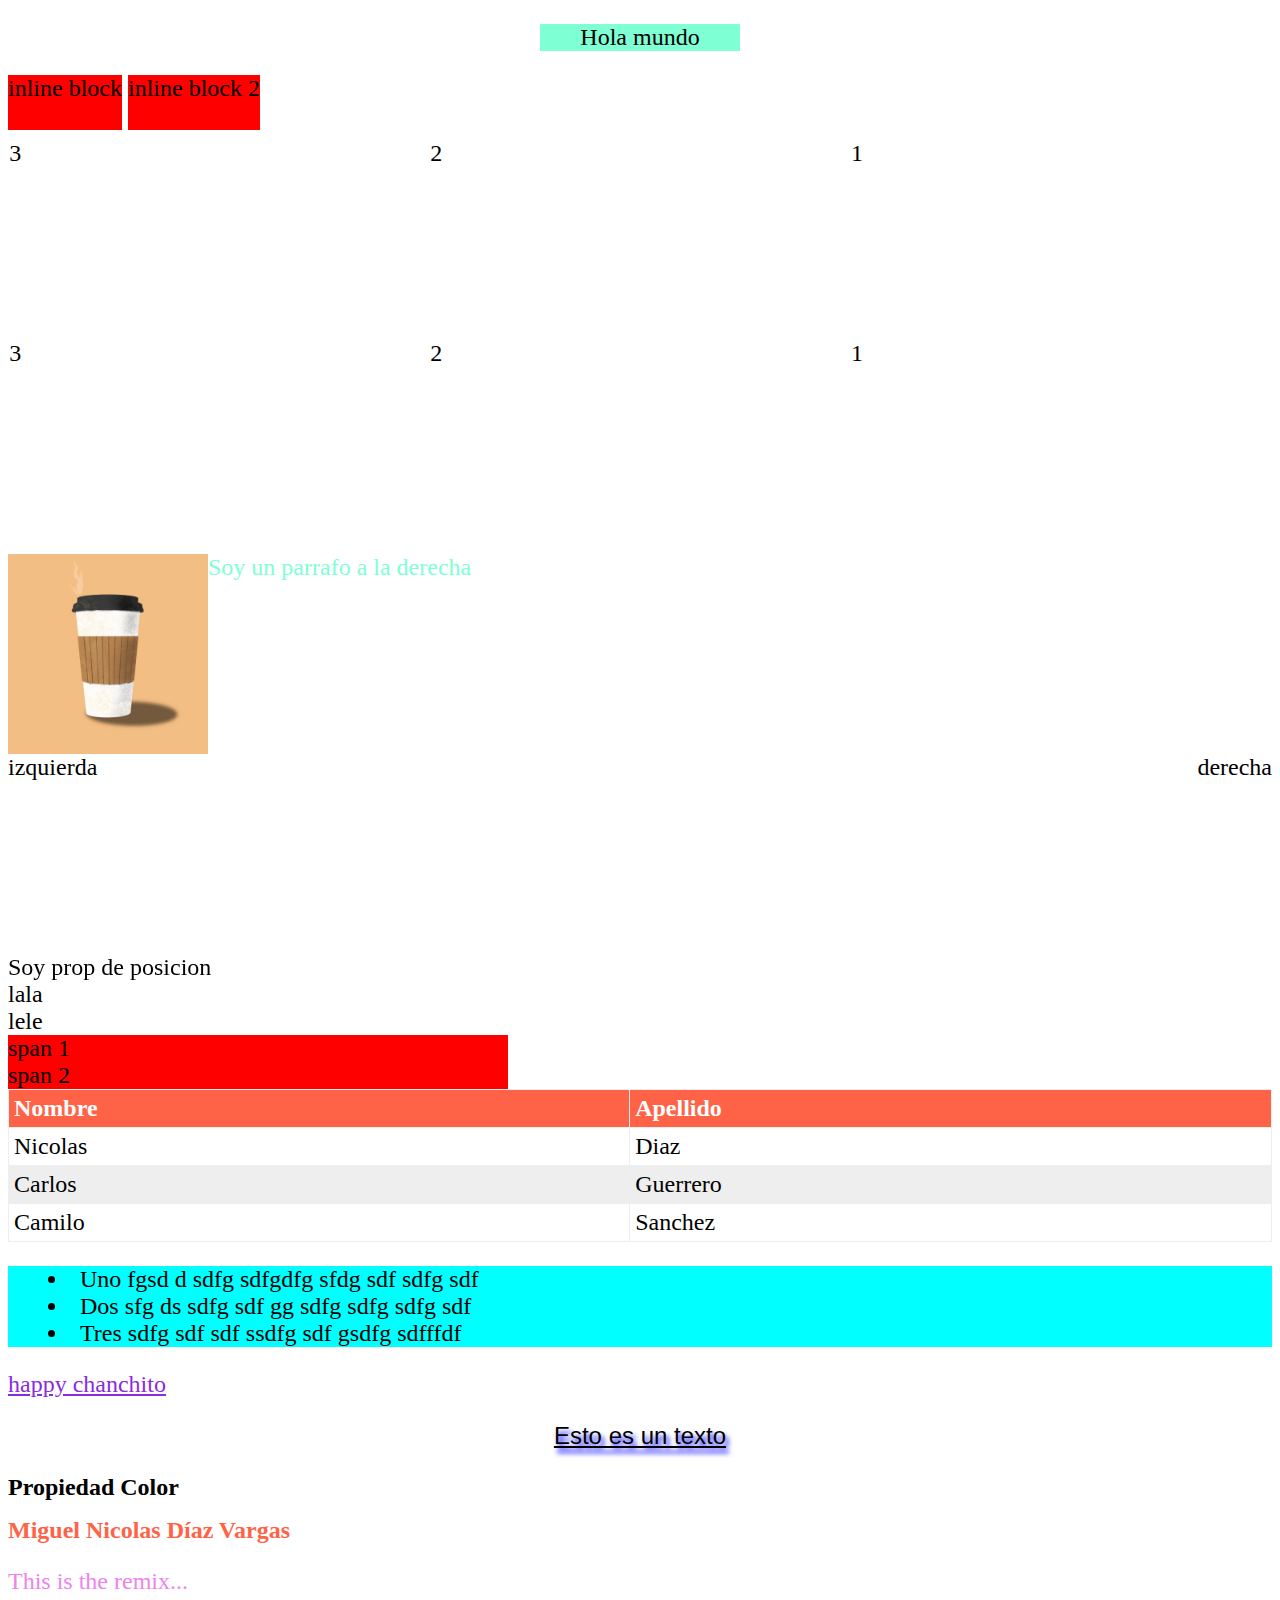
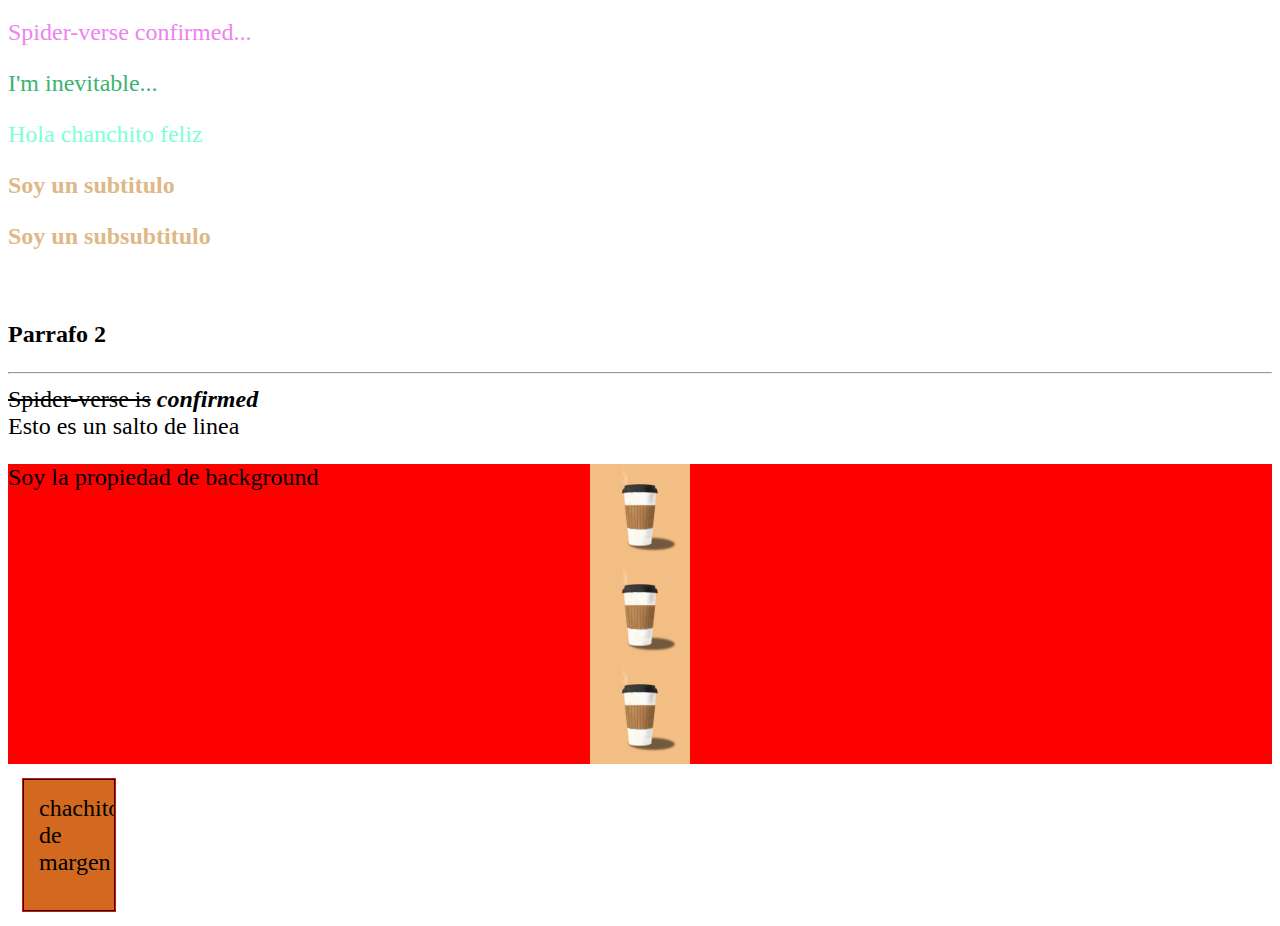
<file: trabajoNicolas/CSS Workspace/index.html>
<!DOCTYPE html>  <!--Indicar que es la ultima version de HTML (HyperText Markup Language)-->
<!--Se basa de etiquetas-->

<html lang="en"> <!--La raiz-->

  <head>

    <meta charset="UTF-8"> 
    <meta name="viewport" content="width=device-width, initial-scale=1.0"> 
    <title>Mi primera pagina WEB (siuu) - Nicolas</title>
    
    <link rel="stylesheet" href="style.css" />  <!-- "link rel=" - esta relacionado a / "href" - la direccion donde está ubicado nuestro archibo de CSS-->

    <!--Importamos una fuente de google forms-->
    <link rel="preconnect" href="https://fonts.googleapis.com">
    <link rel="preconnect" href="https://fonts.gstatic.com" crossorigin>
    <link href="https://fonts.googleapis.com/css2?family=Oswald:wght@300&display=swap" rel="stylesheet">

    <!--ingresamos CSS en nuestro archivo HTML
    <style> 
      body {
        color: tomato;
      }
    </style>
    -->

    


  </head>

  <body> <!-- "<body style="color:tomato">" - ingresamos CSS en las etiquetas de nuestro archivo HTML-->

    <section class="center">
      <p>Hola mundo</p>
    </section>

    <div class="inline-block">inline block</div>
    <div class="inline-block">inline block 2</div>

    <div class="container">
      <article class="column right">1</article>
      <article class="column right">2</article>
      <article class="column right">3</article>
    </div>

    <div class="container">
      <article class="card right">1</article>
      <article class="card right">2</article>
      <article class="card right">3</article>
    </div>

    <div class="container">
      <img src="coffee.png" class="left">
      <p>Soy un parrafo a la derecha</p>
    </div>

    <div class="container">
      <div class="left">izquierda</div>
      <div class="right">derecha</div>
    </div>

    <article id="position">Soy prop de posicion</article>

    <div>lala</div>
    <div>lele</div>
    <span>span 1</span> <!--no ocupa toda la fila-->
    <span>span 2</span>

    <table>
      <tr>
        <th>Nombre</th>
        <th>Apellido</th>
      </tr>

      <tr>
        <td>Nicolas</td>
        <td>Diaz</td>
      </tr>

      <tr>
        <td>Carlos</td>
        <td>Guerrero</td>
      </tr>
  
      <tr>
        <td>Camilo</td>
        <td>Sanchez</td>
      </tr>

    </table>

    <ul>
      <li>Uno fgsd d sdfg sdfgdfg sfdg sdf sdfg sdf </li>
      <li>Dos sfg ds sdfg sdf gg sdfg sdfg sdfg sdf </li>
      <li>Tres sdfg sdf sdf ssdfg sdf gsdfg sdfffdf </li>
    </ul>

    <a href="https://www.google.co"> happy chanchito</a>
    <p class="text"> Esto es un texto </p>

    <h1 id= "color">Propiedad Color</h1>
    <h1 id= "titulo">Miguel Nicolas Díaz Vargas</h1>
    <p class="texto">This is the remix...</p>
    <p class="texto especial">Spider-verse confirmed...</p>
    <p class="especial">I'm inevitable...</p>

    <div>
      <p>Hola chanchito feliz</p>
      <h2>Soy un subtitulo</h2>
      <h3>Soy un subsubtitulo</h3>
    </div>


    <br>

    <h2>Parrafo 2</h2>
    <p><hr><strike> Spider-verse is</strike> <i><strong>confirmed</strong></i> <br> Esto es un salto de linea</p>		

    <article id="fondo">
      Soy la propiedad de background
    </article>

    <div class="margen">
      chachito de margen
    </div>

  </body>
</html>
</file>
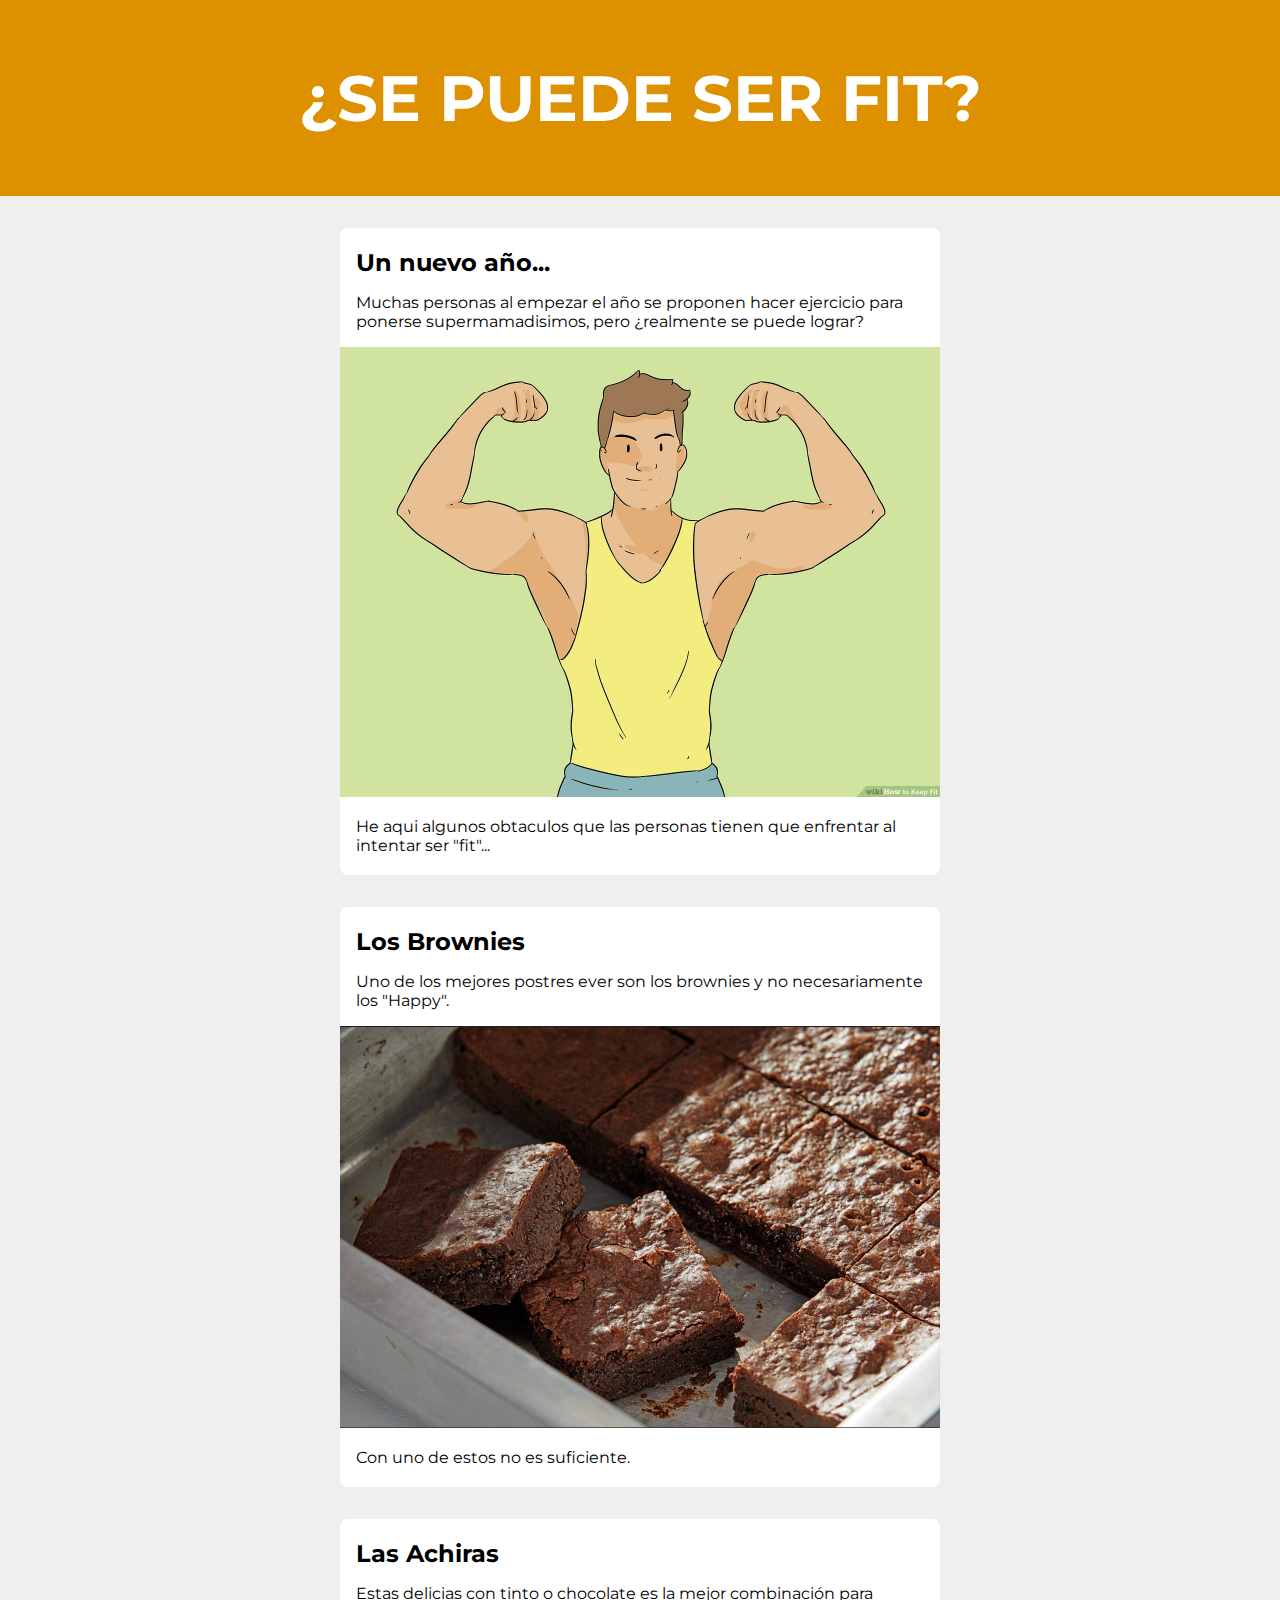
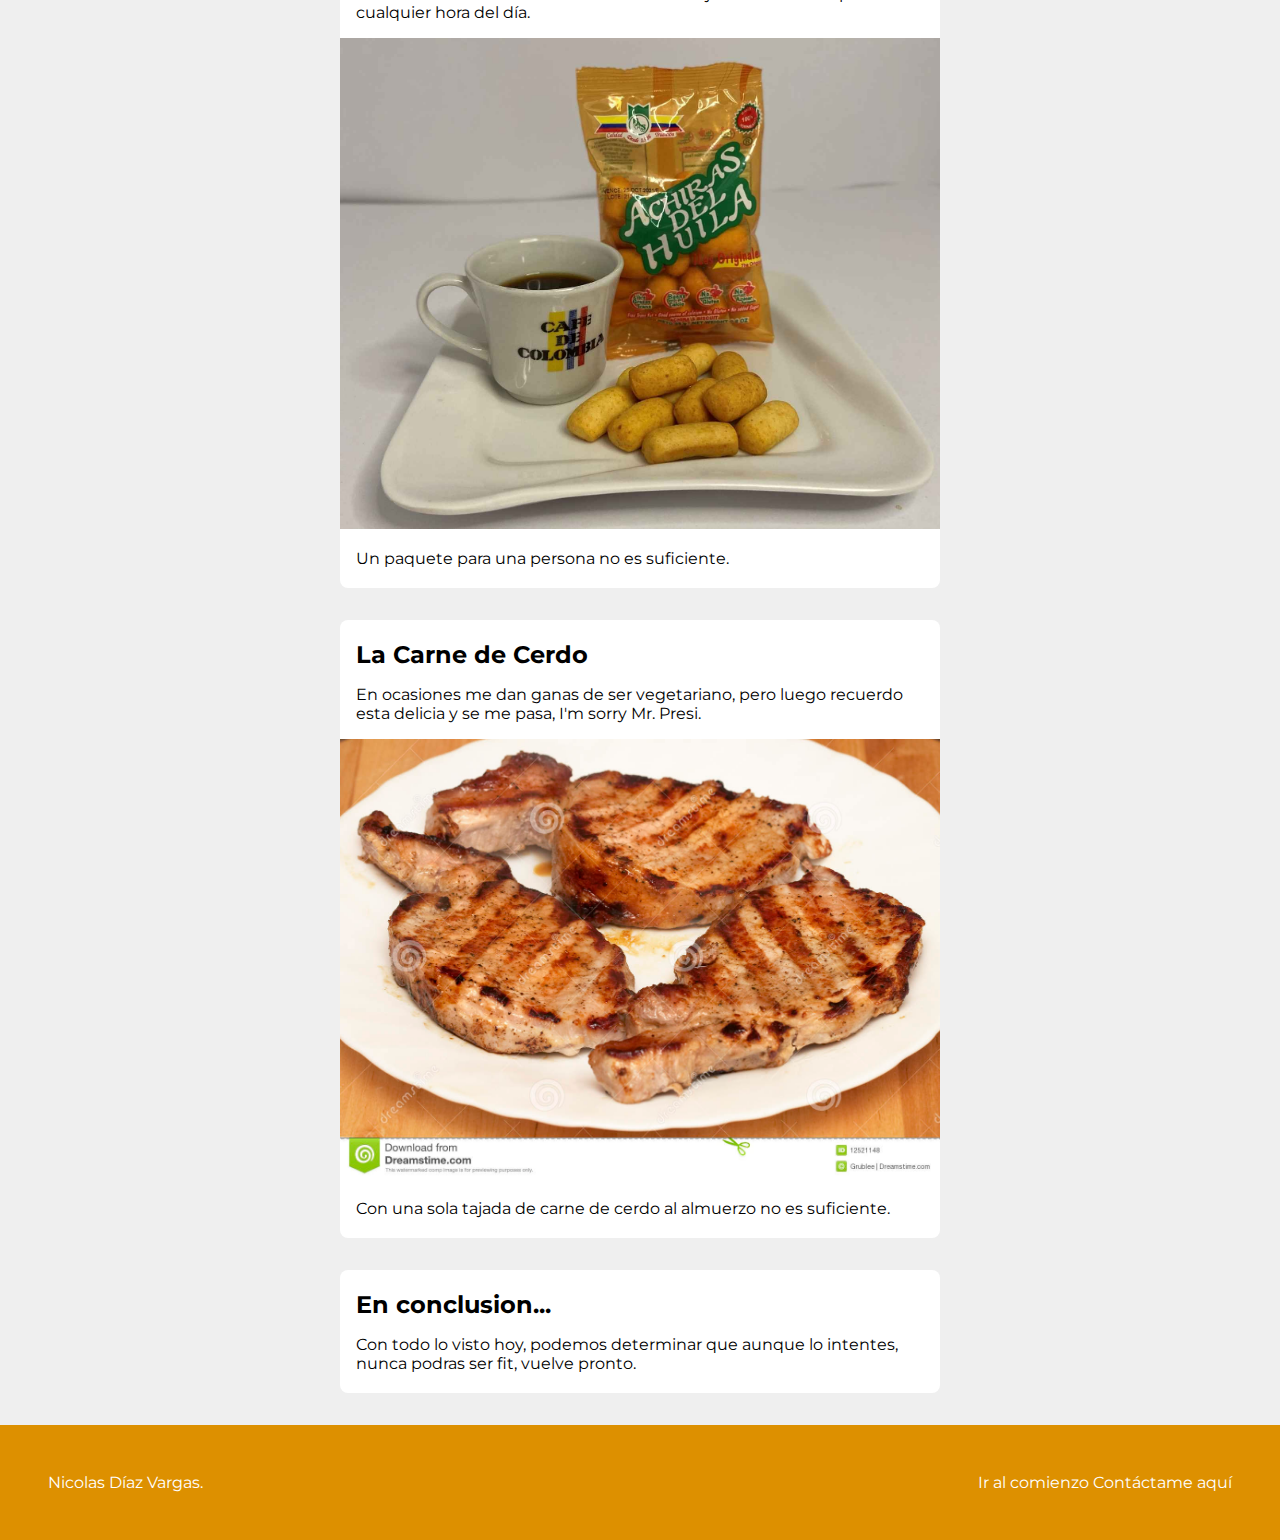
<file: trabajoNicolas/CSS Workspace/Proyecto/index.html>
<!DOCTYPE html>
<html>
<head>
    <title>Document</title>
    <link rel="stylesheet" href="style.css">
    <link rel="preconnect" href="https://fonts.googleapis.com">
    <link rel="preconnect" href="https://fonts.gstatic.com" crossorigin>
    <link href="https://fonts.googleapis.com/css2?family=Montserrat:wght@400;700&family=Oswald:wght@300&display=swap" rel="stylesheet">
</head>
<body>
    <header id="titulo">
        <h1>¿SE PUEDE SER FIT?</h1>
    </header>
    <section class="container">

        <article class="post">
            <h2>Un nuevo año...</h2>
            <p>Muchas personas al empezar el año se proponen hacer ejercicio para ponerse supermamadisimos, pero ¿realmente se puede lograr?</p>
            <img src="img/fit.jpg" width="600" />
            <p>He aqui algunos obtaculos que las personas tienen que enfrentar al intentar ser "fit"...</p>
        </article>

        <article class="post">
            <h2>Los Brownies</h2>
            <p>Uno de los mejores postres ever son los brownies y no necesariamente los "Happy".</p>
            <img src="img/brownie.png" width="600" />
            <p>Con uno de estos no es suficiente.</p>
        </article>
        <article class="post">
            <h2>Las Achiras</h2>
            <p>Estas delicias con tinto o chocolate es la mejor combinación para cualquier hora del día.</p>
            <img src="img/achiras.jpg" width="600" />
            <p>Un paquete para una persona no es suficiente.</p>
        </article>
        <article class="post">
            <h2>La Carne de Cerdo</h2>
            <p>En ocasiones me dan ganas de ser vegetariano, pero luego recuerdo esta delicia y se me pasa, I'm sorry Mr. Presi.</p>
            <img src="img/cerdo.jpg" width="600" />
            <p>Con una sola tajada de carne de cerdo al almuerzo no es suficiente.</p>
        </article>
        <article class="post">
            <h2>En conclusion...</h2>
            <p>Con todo lo visto hoy, podemos determinar que aunque lo intentes, nunca podras ser fit, vuelve pronto.</p>
        </article>
    </section>
    <footer>
        <section>
            <a href="#titulo">Ir al comienzo</a>
            <a href="mailto:nicolasdiazv1102@gmail.com">Contáctame aquí</a>  
        </section>
        <p>Nicolas Díaz Vargas.</p>
    </footer>
</body>
</html>
</file>
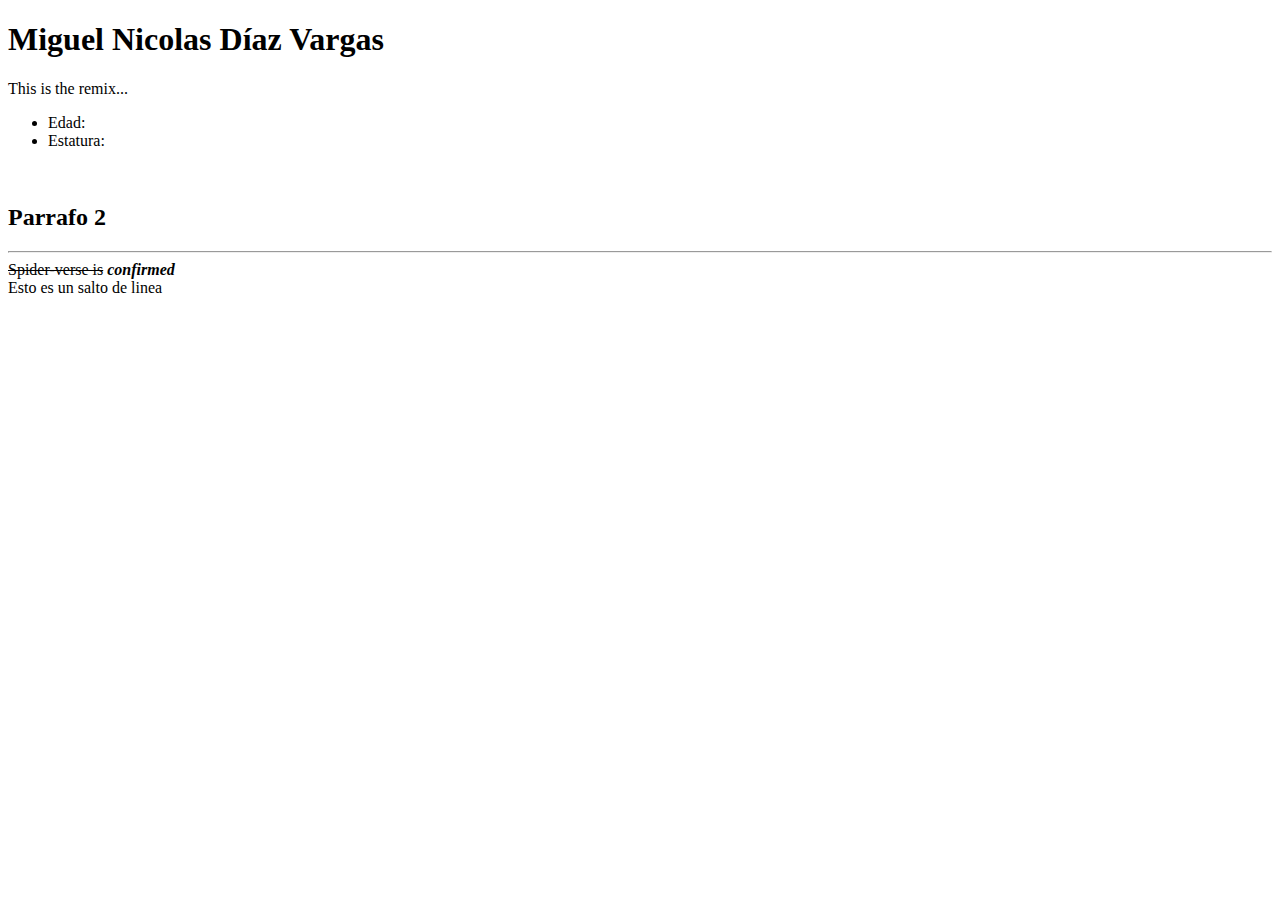
<file: archivitoNicolas.html>
<!DOCTYPE html>  <!--Indicar que es la ultima version de HTML (HyperText Markup Language)-->
<!--Se basa de etiquetas-->

<html lang="en"> <!--La raiz-->

  <head><!--Cabeza-->

    <meta charset="UTF-8"> <!--Caracteres (hay UTF-16 y más, cada uno con más y más carateres)-->
    <meta name="viewport" content="width=device-width, initial-scale=1.0"> <!--Tamaño y escala de la pagina-->
    <title>Mi primera pagina WEB (siuu) - Nicolas</title> <!--Titulo de la pestaña-->
    <!-- <link rel="stylesheet" href="style.css"> enlazar -->

    </head>

  <body> <!--Cuerpo va todo lo que se va a mostrar-->
    <h1>Miguel Nicolas Díaz Vargas</h1>
    <p>This is the remix...</p>
    <ul>
      <li>	Edad: </li>
      <li>	Estatura: </li>
    </ul>

    <br>

    <h2>Parrafo 2</h2>
    <p><hr><strike> Spider-verse is</strike> <i><strong>confirmed</strong></i> <br> Esto es un salto de linea</p>		

  </body>
</html>

<!--Nuevo cambio de prueba 2-->
</file>
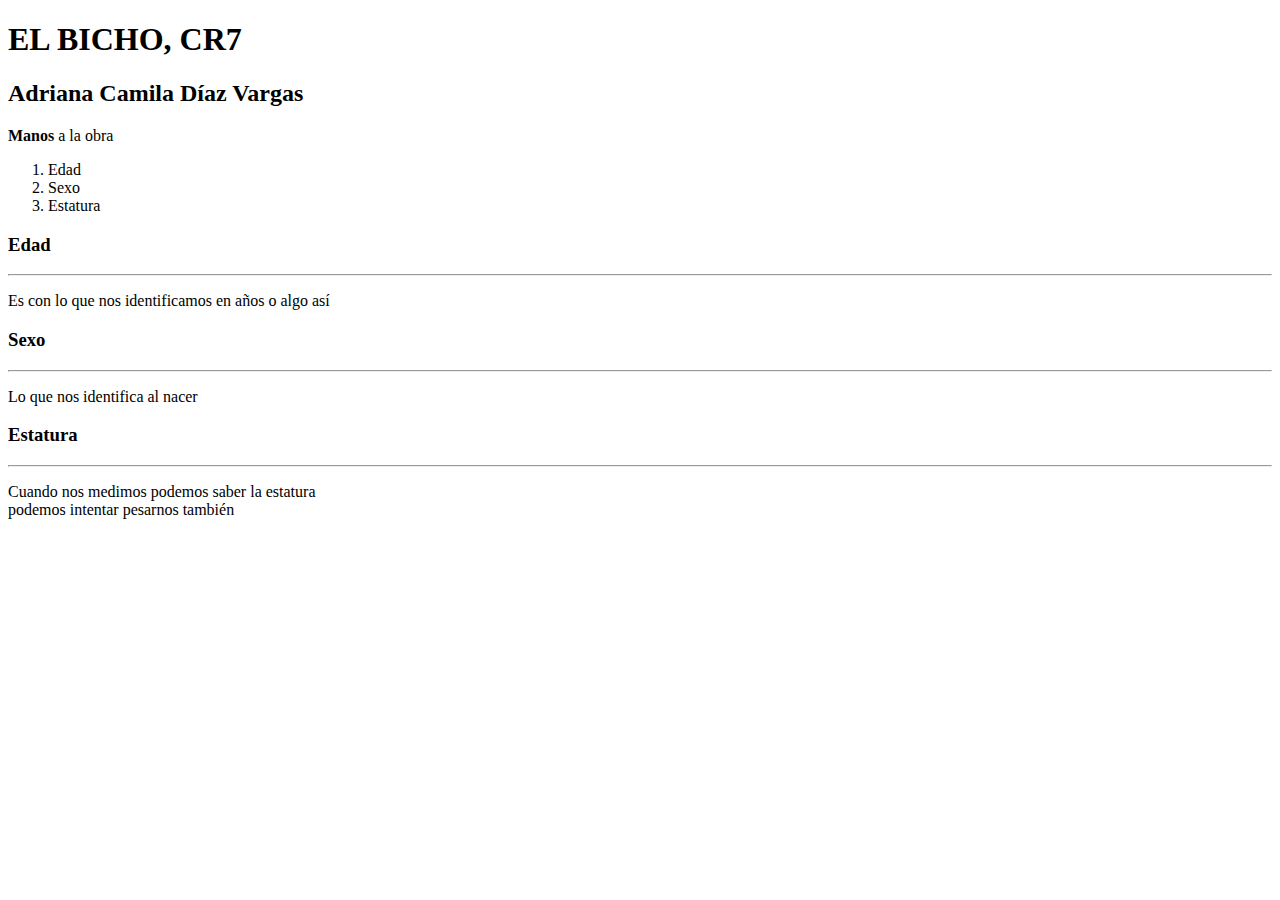
<file: Cami.html>
<!--CAMI-->

<!DOCTYPE html>
<html lang="en">
  <head>
    <meta charset="UTF-8">
    <meta name="viewport" content="width=device-width, initial-scale=1.0">
    <title>Mi segunda página web Cami</title>
    <!--link rel="stylesheet" href="style.css"-->
  </head>
  <body>
	<h1> EL BICHO, CR7 </h1>
	<h2> Adriana Camila Díaz Vargas </h2>
	<p> <strong>Manos</strong> a la obra </p>
	<ol>
    		<li>Edad</li>
		<li>  Sexo   </li>
		<li>Estatura</li>
    	</ol>
	<h3> Edad </h3>
	<hr>
	<p> Es con lo que nos identificamos en años o algo así</p>
	<h3> Sexo </h3>
	<hr>
	<p> Lo que nos identifica al nacer</p>
	<h3> Estatura </h3>
	<hr>
	<p> Cuando nos medimos podemos saber la estatura <br> podemos intentar pesarnos también</p>
  </body>
</html>
</file>
<file: trabajoNicolas/CSS Workspace/style.css>
#titulo { /* # - busque un id con valor "titulo"*/
    color: tomato; /* color de fuente */
}

.texto { /* . - busque una clase llamada "texto"*/
    color: slateblue;
}

p.especial {
    color:mediumseagreen;
}

p.texto { /* p.texto - a todas las etiquetas de p que contengan una clase de "texto"*/
    color:violet;
}

div p { /* en todas nuestras etiquetas div, todas sus etiquetas p contenida en ella aplicar lo siguiente*/
    color:aquamarine;
}

div h2 { /* en todas nuestras etiquetas div, todas sus etiquetas h2 contenida en ella aplicar lo siguiente*/
    color:brown;
}

div h2, div h3 { /* aplicar lo siguiente a todos los h2 t h3 que se encuentran en div*/
    color:burlywood;
}

* { /* aplicar lo siguiente a todo*/
    font-size: 24px; /* tamaño de fuente*/
    /* color:darkred;  cambia el color de fuente de todos los elementos que no hayan sido cambiados en este codigo, pero esto pasa solo en el selector universal */
}

.color {
    color: #0ff; /* definicion de color por hexadecimal, cada digito es un color (rojo, verde, azul) */
    color: #f00f0f; /* definicion de color por hexadecimal con más presicion*/
    color: rgb(255, 0, 255); /* definicion de color por rgb */
}

.color {
    /* border: 5px black solid; /*(grosor, color, estilo del borde) */

    /* Otros tipos de bordes: dotted, dashed, solid, double, groove, ridge, inset, outset, none, hidden */

    border-style: solid; /* para solo seleccionar el borde */
    border-color: blue; /* para solo seleccionar el color */
    border-radius: 5px; /* para solo seleccionar el radio de las esquinas */
    border-width: 1cm; /* para solo seleccionar el grosor */

    /*
    Distitas tipos de de medidas
    cm, mm, in (pulgadas), pt (puntos (1/72 in)), pc (12 puntos), em (tamaño de la fuente que se esta usando actualmente el objeto), rem (tamaño de la fuente que tiene el elemento raiz)
    */
}

#fondo {
    background-color: red;
    background-color: rgba(0,0,0,0.5); /* opacidad del color, por lo que esto permitiria ver elementos que estan atras*/
    /*opacity: 0.3;  opacidad de todo el objeto */
    background-image: url('coffee.png');
    height: 300px; /*tamaño objeto */

    background-size: auto; /* tamaño normal del objeto */
    background-size: cover; 
    background-size: contain; 

    background-repeat: repeat-y; /* repetir imagen en el eje y */
    
    background: #f00 url('coffee.png') repeat-y center bottom; /* escribimos varias de las caracteristicas de arriba en una sola linea */
    background-size: 100px 100px;
}

.margen {
    background-color: chocolate;
    margin: 15px 20px 25px 30px; /* especificamos el tamaño de la margen de arriba, derecha, abajo y izquierda, esto se refiere al margen fuera del objeto */
    margin: 15px; /* tambien podemos solo colocar un valor para que todas sus margenes sean del mismo tamaño */
    padding: 30px 25px 20px 15px; /* especificamos el tamaño de la margen de arriba, derecha, abajo y izquierda, esto se refiere al margen por dentro del elemento */
    padding: 15px; /* tambien podemos solo colocar un valor para que todas sus margenes sean del mismo tamaño */
    border: solid 1px black; /* especificamos carateristicas del borde, el cual se ibica entre el magin y el padding */
    height: 100px;
    width: 60px;
    overflow: visible; /* mostrar todo el contenido del objeto que este por fuera del espacio */
    overflow: hidden; /* ocultar todo el contenido del objeto que este por fuera del espacio */
    overflow: scroll; /* oculta todo el contenido del objeto pero coloca un scroll para que se pueda navegar por el mismo*/

    outline: 1px solid red; /* margen que está por fuera del elemento, pero antes del margin */
}

.text {
    font-family: 'Oswalt', sans-serif; /* usamos la fuente Oswalt que la importamos de Google Fonts y en el caso en el que no la encuentre use sans-serif */
    text-align: center; /* dar centrado al texto (left es el valor por defecto) (otros tipos de valores son right, justify)*/
    text-decoration: underline; /* decoraciones al texto (underline, line-through, overline) */
    text-shadow: 3px 5px 5px blue; /* con esto hacemos que parezca una sombra del texto(cuanto queremos que se mueva la sombra a la derecha, cuanto queremos que se mueva la sombra hacia abajo, cantidad de difuminado color de la sombre) */
}

a:link{ /* cuando el link no ha sido visitado */
    color: blueviolet;
}

a:visited{ /* cuando el link ya ha sido visitado */
    color: gray;
}

a:hover{ /* cuando el mouse pasa por encima del link */
    color: yellow;
}

a:active{ /* cuando el link esta ciendo clickeado */
    color: red;
}

ul {
    background-color: cyan;
    /* list-style-type: none;  cambiar tipo de puntos (circle, georgian, etc) */
    /*padding-left: 0;  resetear el pagging */
    list-style-position: inside; /* dar un salto de linea a todos los elementos de la lista */
}

table {
    width: 100%;
    border-collapse: collapse; /* pegar celdas de la tabla */

}

th, td {
    border: solid 1px #eee;
    padding: 5px;
}

th { /* para cambiar el color de la primer fila */
    background-color: tomato;
    color: white;
    text-align: left;
}

tr:nth-child(odd){
    background-color: #eee;
}

tr:hover{ /* cuando el mouse pasa por encima de la tabla */
    background-color: yellow;
    cursor: pointer; /* cambiar el puntero */
}

span {
    /*display: none;  no aparecen en pantalla */
    /*visibility: hidden;  quitarle la visibilidad al objeto */
    display: block;
    max-width: 500px; /* establece el maximo ancho del objeto, pero si la ventana es menos ancha, este objeto se encoge sin problema, a comparacion de solo width que siempre sera del mismo tamaño */
    background-color: red;
}

#position{
    position: relative; /* se mueve el objeto segun las siguientes caracteristicas de left, top, etc */
    position: fixed; /* hace que el objeto se mueva con la ventana */
    position: sticky; /* queda pegado a la ventana cuendo se mueve pero con las posiciones siguientes */
    left: 20px;
    top: 25px; 
}

.left {
    float: left; /* posiciona el objeto a un lado de donde es contenido */
    width: 200px;
    height: 200px;
}

.right {
    float: right; /* posiciona el objeto a un lado de donde es contenido */
}

.container{
    height: 200px;
}

.card {
    border: solid 0px #ddd;
    border-radius: 5px;
    margin: 0px;
    padding: 10px 0px;
    width: 33.3%;
}

.column {
    margin: 0px;
    padding: 10px 0px;
    width: 33.3%;
}

.inline-block{
    display: inline-block; /* esta opcion nos deja modificar el tamaño */
    height: 55px;
    background-color: red;
}

.center {
    text-align: center;
    width: 200px; /* para centrar un objeto siempre debe tener un ancho */
    margin: 0 auto;
    background-color: aquamarine;
}
</file>
<file: trabajoNicolas/CSS Workspace/Proyecto/style.css>
html {
    font-family: 'Montserrat', sans-serif;
}

body{
    margin: 0;
    background-color: #efefef;
}

header{
    background-color:  #dd9000;
    color: white;
    padding: 1rem 0rem;
}

header h1 {
    font-size: 4rem;
    text-align: center;
}

.container{
    width: 600px;
    margin: 0 auto;
}

section article{
    transition: box-shadow 1.5s ease; /* indicamos qué propiedades de css queremos que sean animadas, se le indica el origen y mediante algun evento el final. En este caso el inicio seria un box-shadow sin sombra y el final seria la sombra que le asignamos al pasar el mouse.  (que propiedades queremos animar, tiempo que queremos que tome la transicion, algoritmo con el que queremos acelerar y desacelerar la animacion) */
    background-color: #fff;
    margin: 2rem 0;
    border-radius: 0.5rem;
    padding: 0.25rem 0;
    cursor: pointer;
}

section article:hover{
    box-shadow: 0.5rem 0.5rem 1rem rgba(0,0,0,0.3);
}

section article h2, section article p {
    margin: 1rem;
}

footer {
    background-color: #dd9000;
    padding: 3rem;
    color: #fff;
}

footer section {
    float: right;
}

footer p {
    margin: 0;
}

footer a {
    transition: color 0.3s ease;
    color: white;
    text-decoration: none;
}

footer a:hover {
    color: cornflowerblue;
}
</file>
